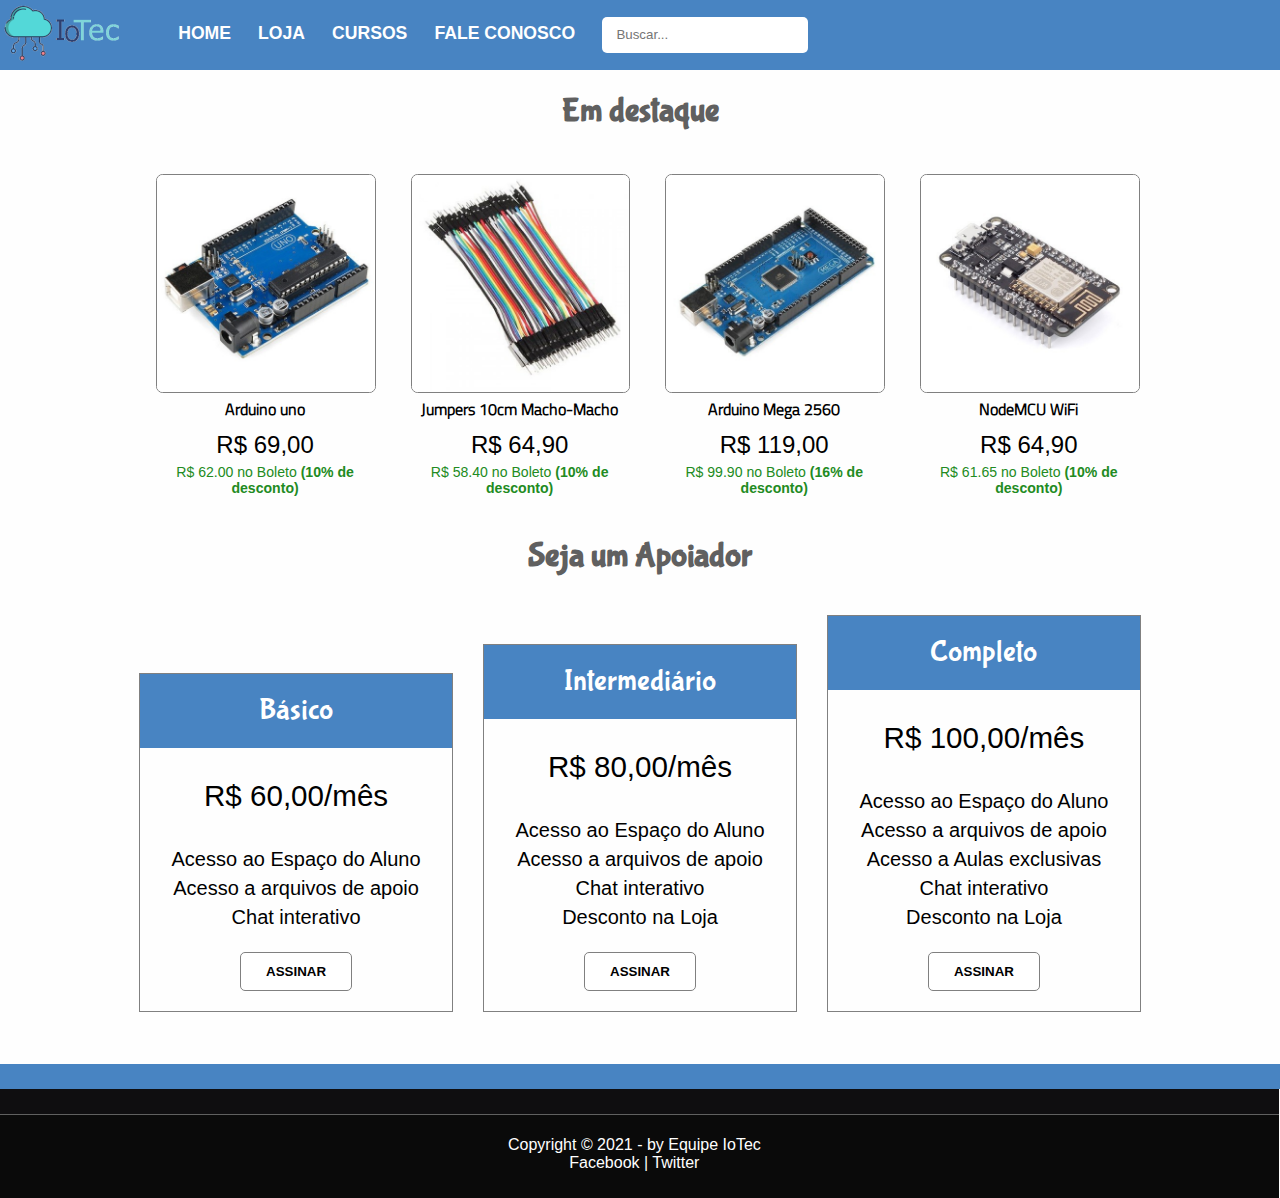
<file: IoTec/index.html>
<!DOCTYPE html>
<html lang="pt-br">
<head>
	<meta charset="utf-8">
	<meta content="width=device-width, initial-scale=1"/>
	<link rel="stylesheet" href="css/estilo.css"/>
	<link rel="stylesheet" href="css/produtos-planos.css"/>

	<title>IoTec - Home</title>

	<link rel="sortcut icon" href="img/logo.png" type="image/x-icon"/>

	<script type="text/javascript" src="https://ajax.googleapis.com/ajax/libs/jquery/1.11.1/jquery.min.js"></script>
	<script src="javascript/funcao.js"></script>
</head>
<body>
	<div id="interface">
		<header>
			
			<a href="index.html"><img id="img-sup" src="img/logo-completo-topo.png"></a>
			
			<nav class="menu">
					<ul class="active">
						<li id="img"></li>
						<li class="item-menu"><a href="index.html">Home</a></li>
						<li class="item-menu"><a href="loja.html">Loja</a></li>
						<li class="item-menu"><a href="aulas.html">Cursos</a></li>
						<li class="item-menu"><a href="fale-conosco.html">Fale conosco</a></li>
						<li id="busca">
						<div id="campo-busca">
							<input type="search" id="txtBusca" list="historico" placeholder="Buscar..."/>
						</div></li>
					</ul>
					<a class="icon-menu" href="#">&#9776;</a>
				</div>
			</nav>
		</header>
		<section id="corpo">
			<h2 class="titulo">Em destaque</h2>
				<article id="produtos">
					<section class="produto">
						<img class="img-produto" src="img/arduino_uno.jpg">
						<h3>Arduino uno</h3>
						<h4>R$ 69,00</h4>
						<h5>R$ 62.00 no Boleto <strong>(10% de desconto)</strong></h5>
					</section>
					<section class="produto">
						<img class="img-produto" src="img/jumpers-plug.jpg">
						<h3>Jumpers 10cm Macho-Macho</h3>
						<h4>R$ 64,90</h4>
						<h5>R$ 58.40 no Boleto <strong>(10% de desconto)</strong></h5>
					</section>
					<section class="produto">
						<img class="img-produto" src="img/arduino_mega.jpg">
						<h3>Arduino Mega 2560</h3>
						<h4>R$ 119,00</h4>
						<h5>R$ 99.90 no Boleto <strong>(16% de desconto)</strong></h5>
					</section>
					<section class="produto">
						<img class="img-produto" src="img/node_mcu.jpg">
						<h3>NodeMCU WiFi</h3>
						<h4>R$ 64,90</h4>
						<h5>R$ 61.65 no Boleto <strong>(10% de desconto)</strong></h5>
					</section>
				</article>				

			<h2 class="titulo">Seja um Apoiador</h2>
			<div class="container">
					<article id="planos">
						<section class="plano">
							<h2>Básico</h2>
							<div class="valor">R$ 60,00/mês</div>
							<ul class="detalhes">
								<li>Acesso ao Espaço do Aluno</li>
								<li>Acesso a arquivos de apoio</li>
								<li>Chat interativo</li>
							</ul>
							<footer>
								<button><a href="pagamento.html">Assinar</a></button>
							</footer>
						</section>
						<section class="plano">
							<h2>Intermediário</h2>
							<div class="valor">R$ 80,00/mês</div>
							<ul class="detalhes">
								<li>Acesso ao Espaço do Aluno</li>
								<li>Acesso a arquivos de apoio</li>
								<li>Chat interativo</li>
								<li>Desconto na Loja</li>
							</ul>
							<footer>
								<button><a href="pagamento.html">Assinar</a></button>
							</footer>
						</section>
						<section class="plano">
							<h2>Completo</h2>
							<div class="valor">R$ 100,00/mês</div>
							<ul class="detalhes">
								<li>Acesso ao Espaço do Aluno</li>
								<li>Acesso a arquivos de apoio</li>
								<li>Acesso a Aulas exclusivas</li>
								<li>Chat interativo</li>
								<li>Desconto na Loja</li>
							</ul>
							<footer>
								<button><a href="pagamento.html">Assinar</a></button>
							</footer>
						</section>
					</article>	
			</div>
		</section>
		<footer id="rodape">
			<div id="rodape-inicio"></div>
			<div id="rodape-meio">				
			</div>
			<div id="rodape-final">
				<p>Copyright &copy; 2021 - by Equipe IoTec <br>
				<a href="https://www.facebook.com/facebook" target="_blank">Facebook</a> | 
				<a href="https://twitter.com/twitter" target="_blank">Twitter</a></p>
			</div>
		</footer>
	</div>
</body>
</html>
</file>
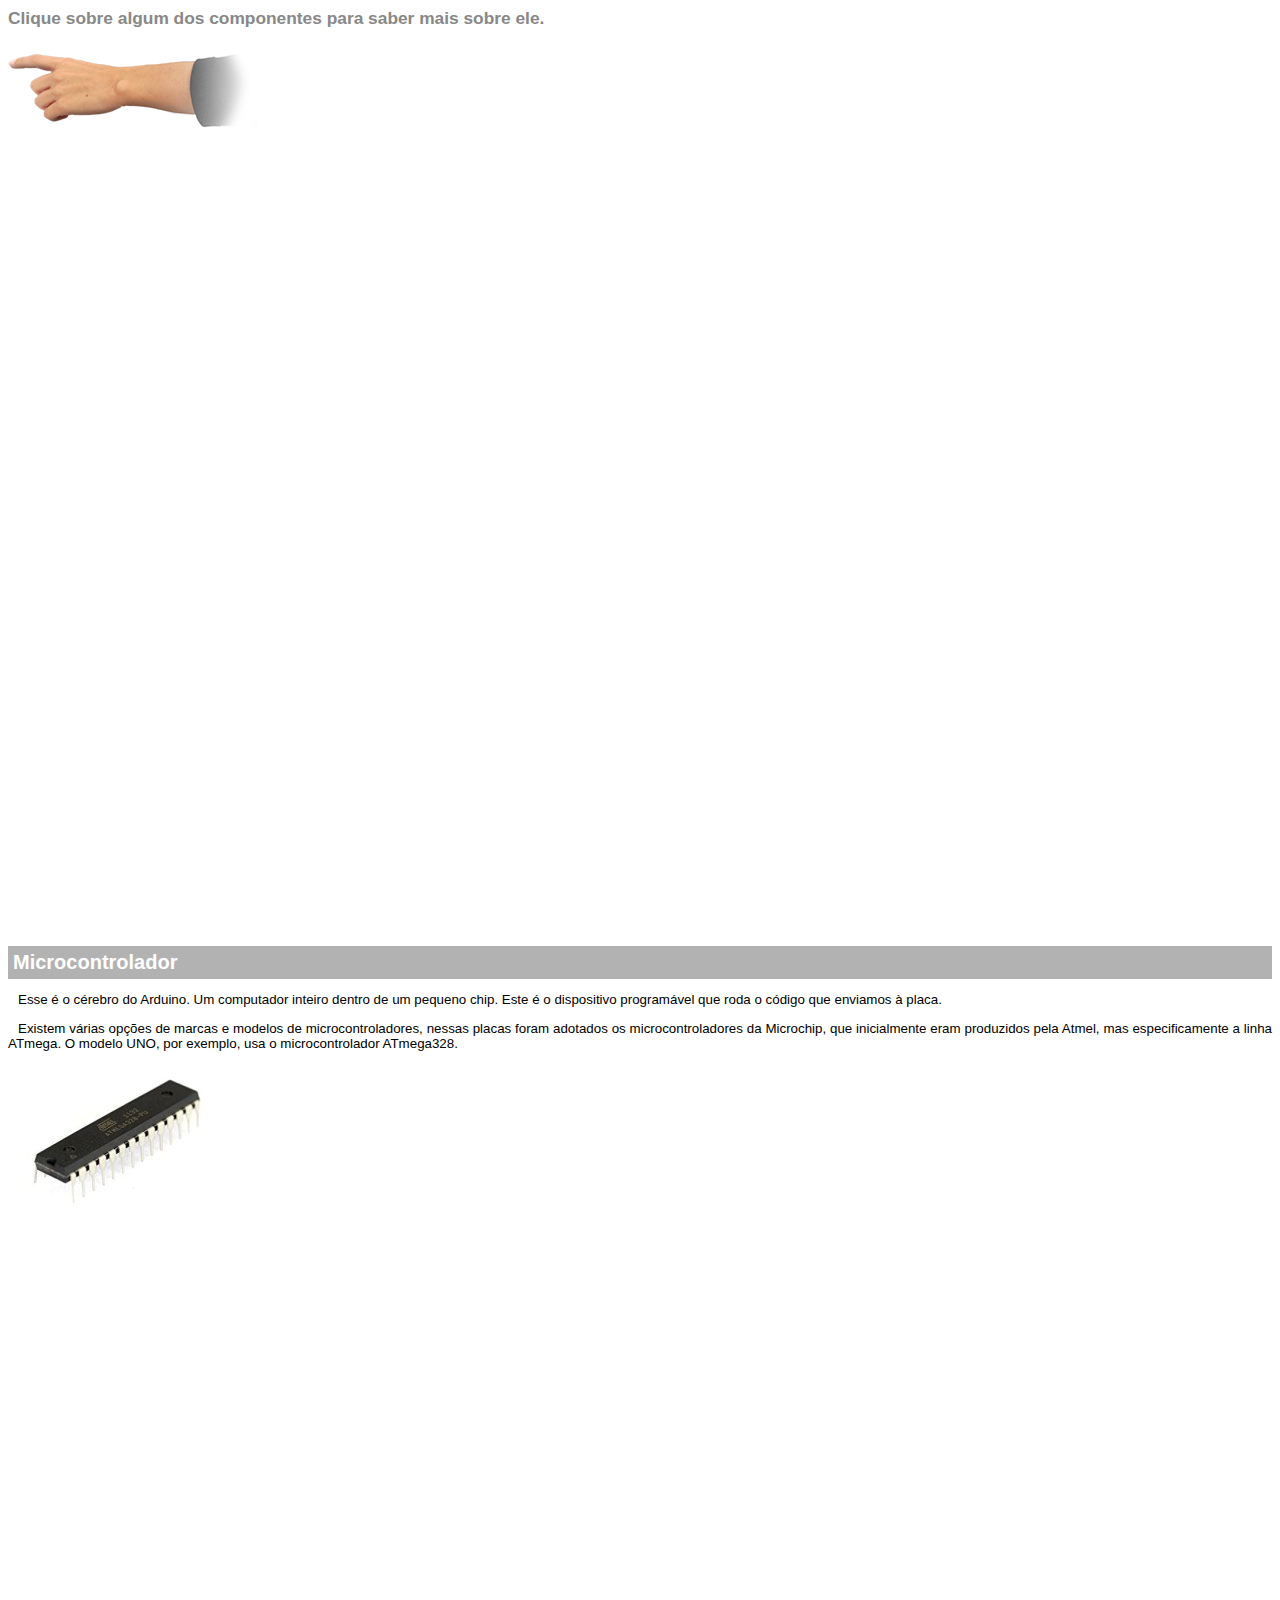
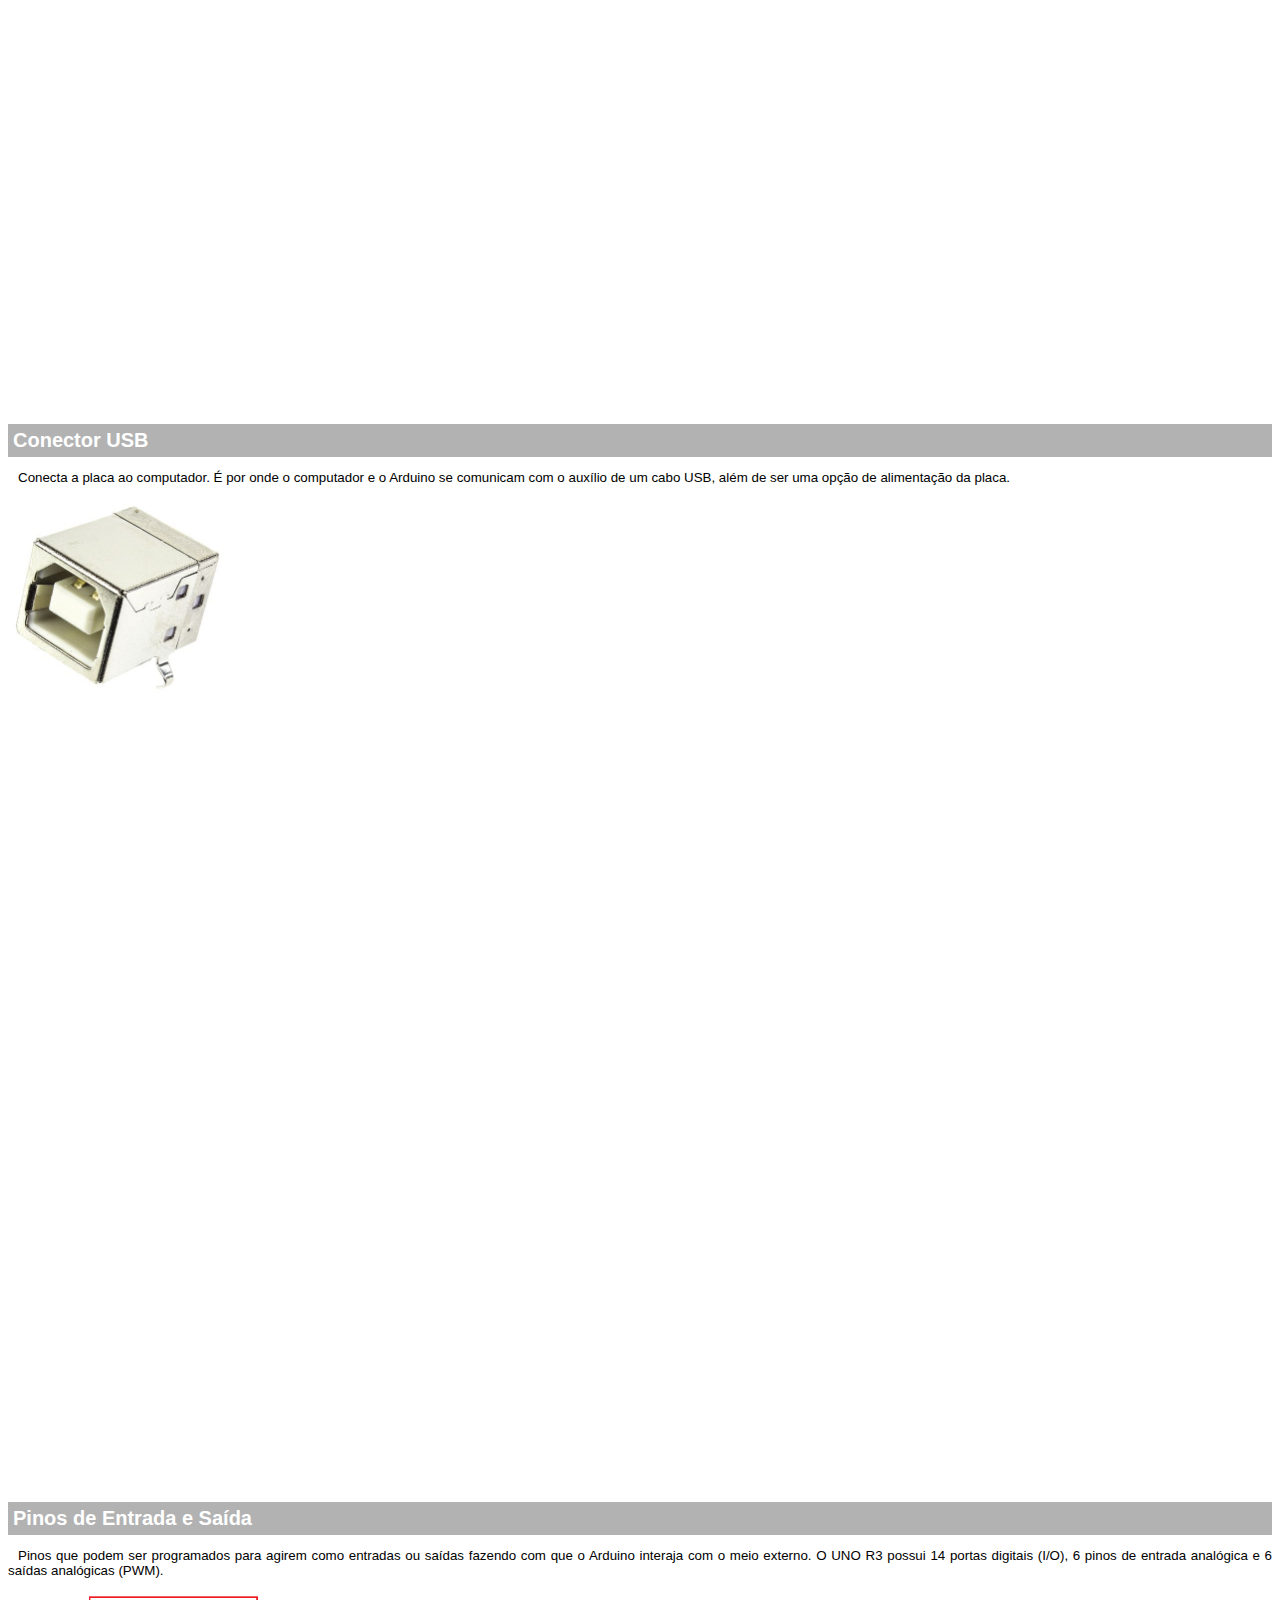
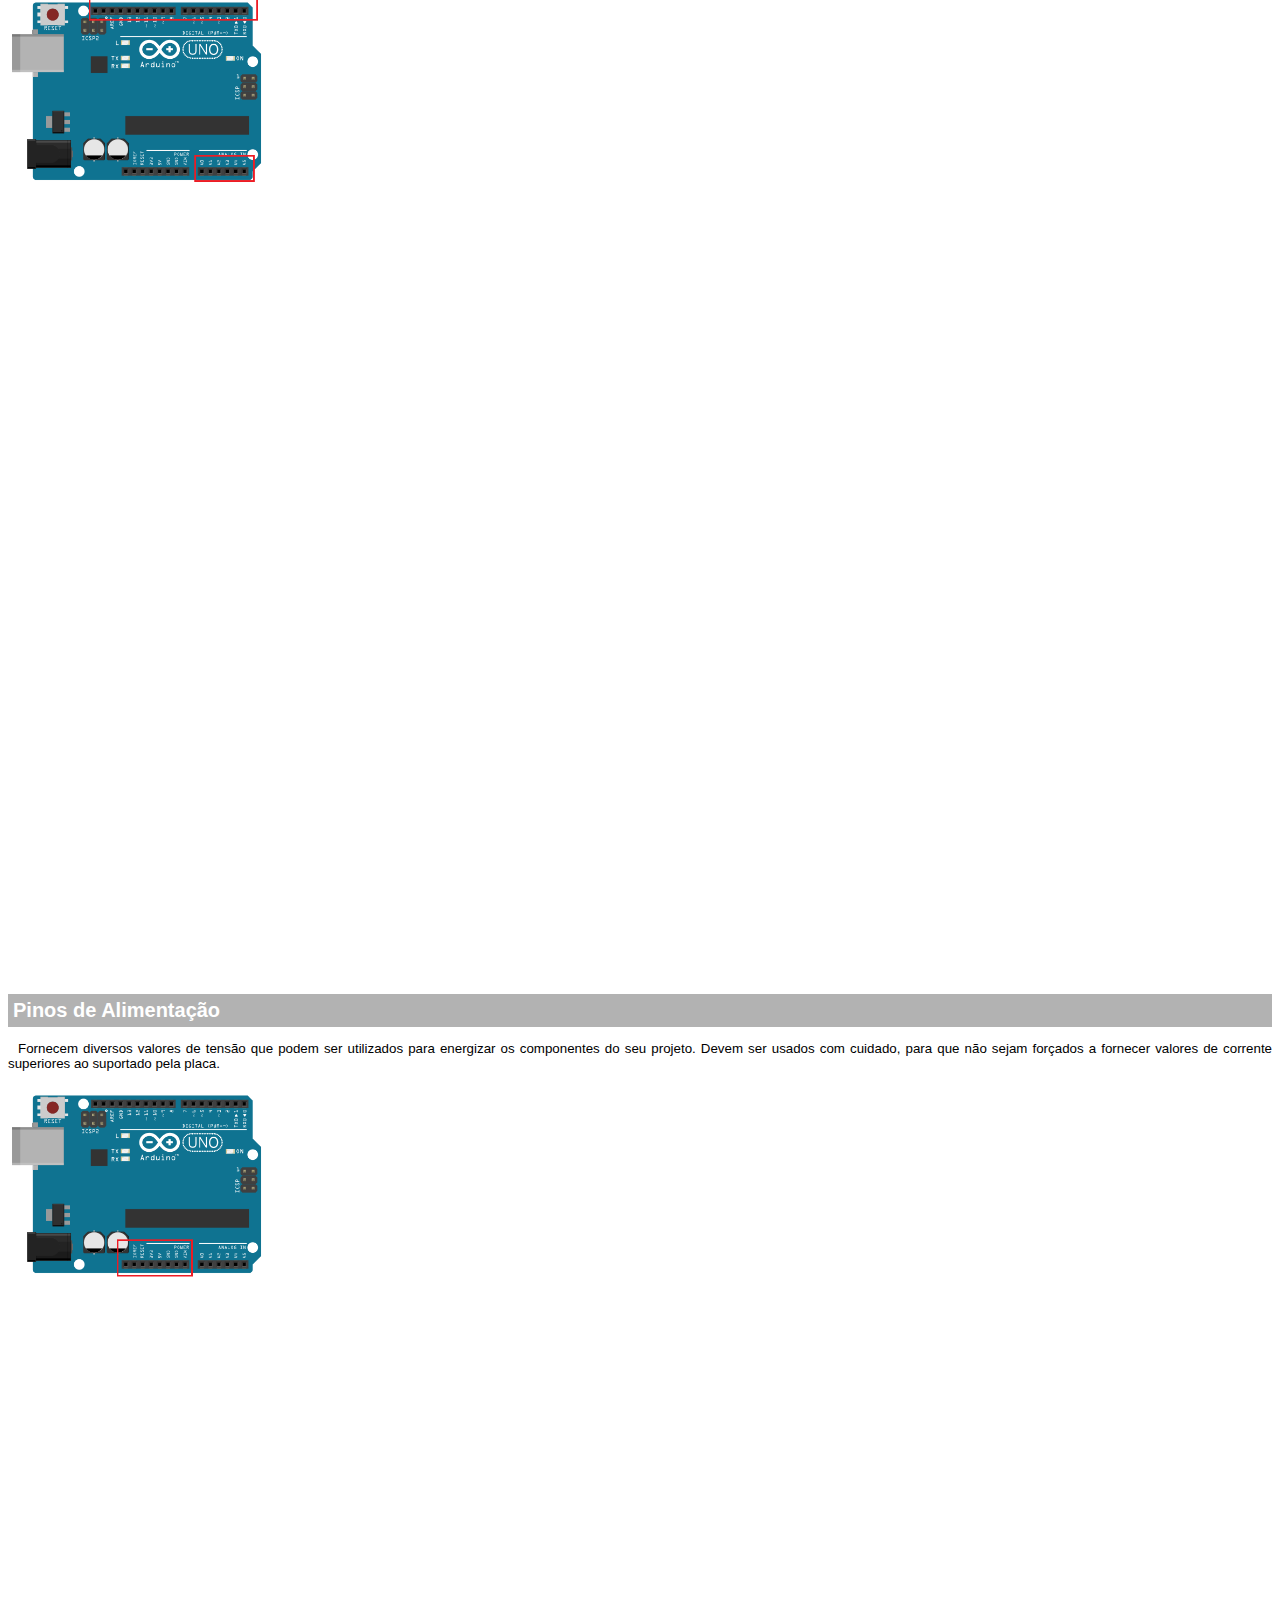
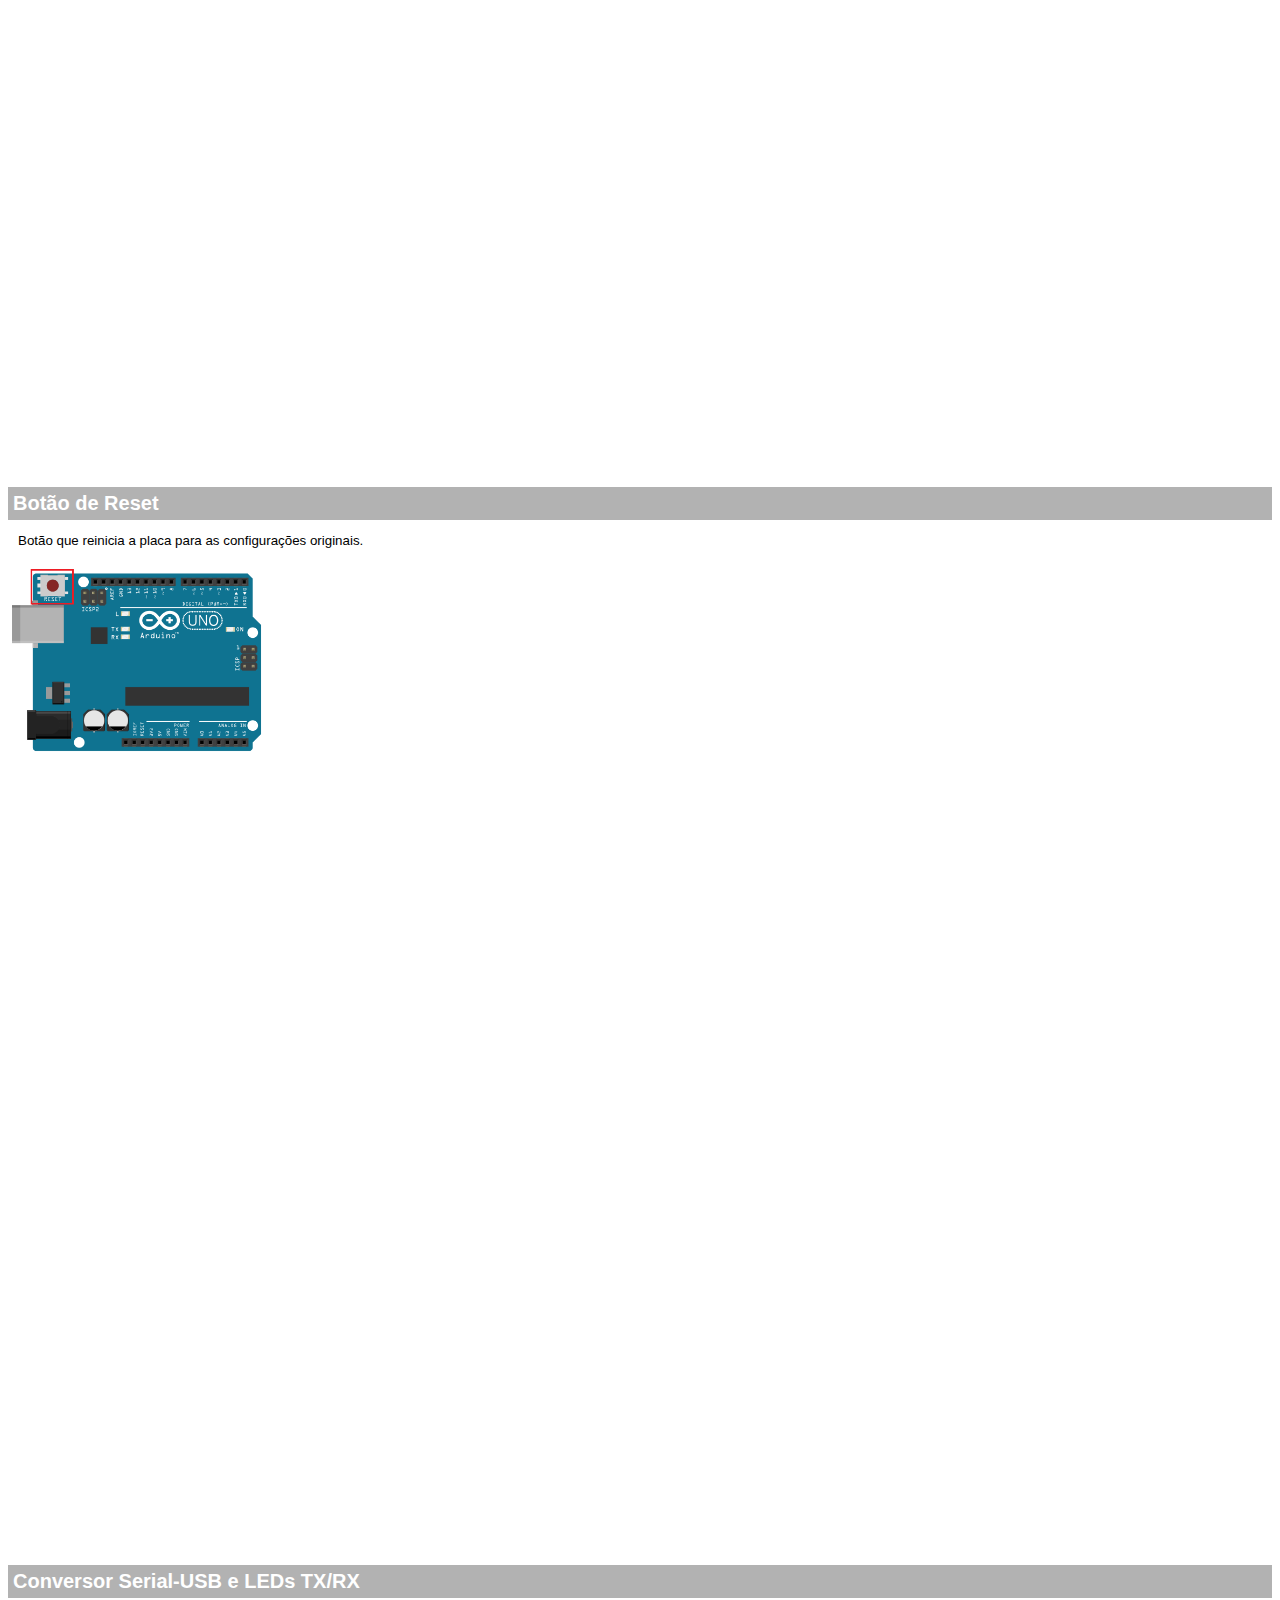
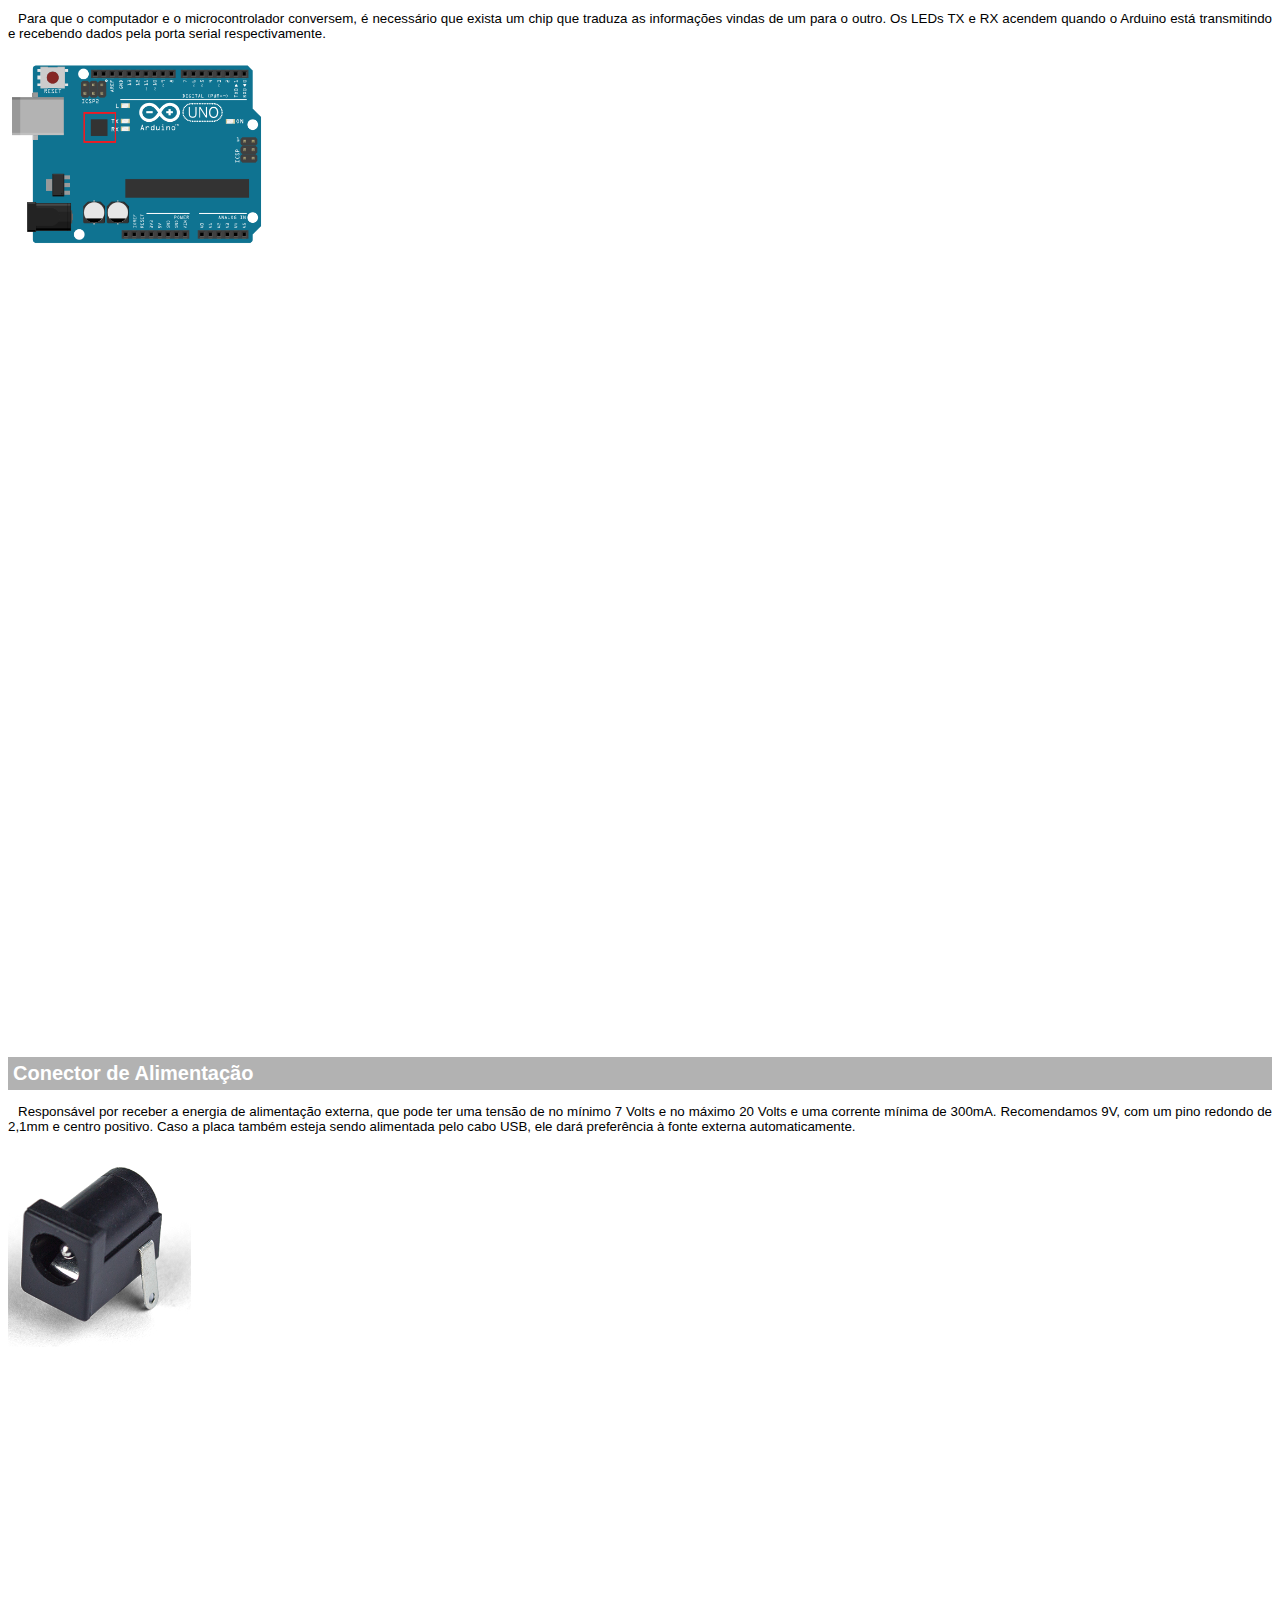
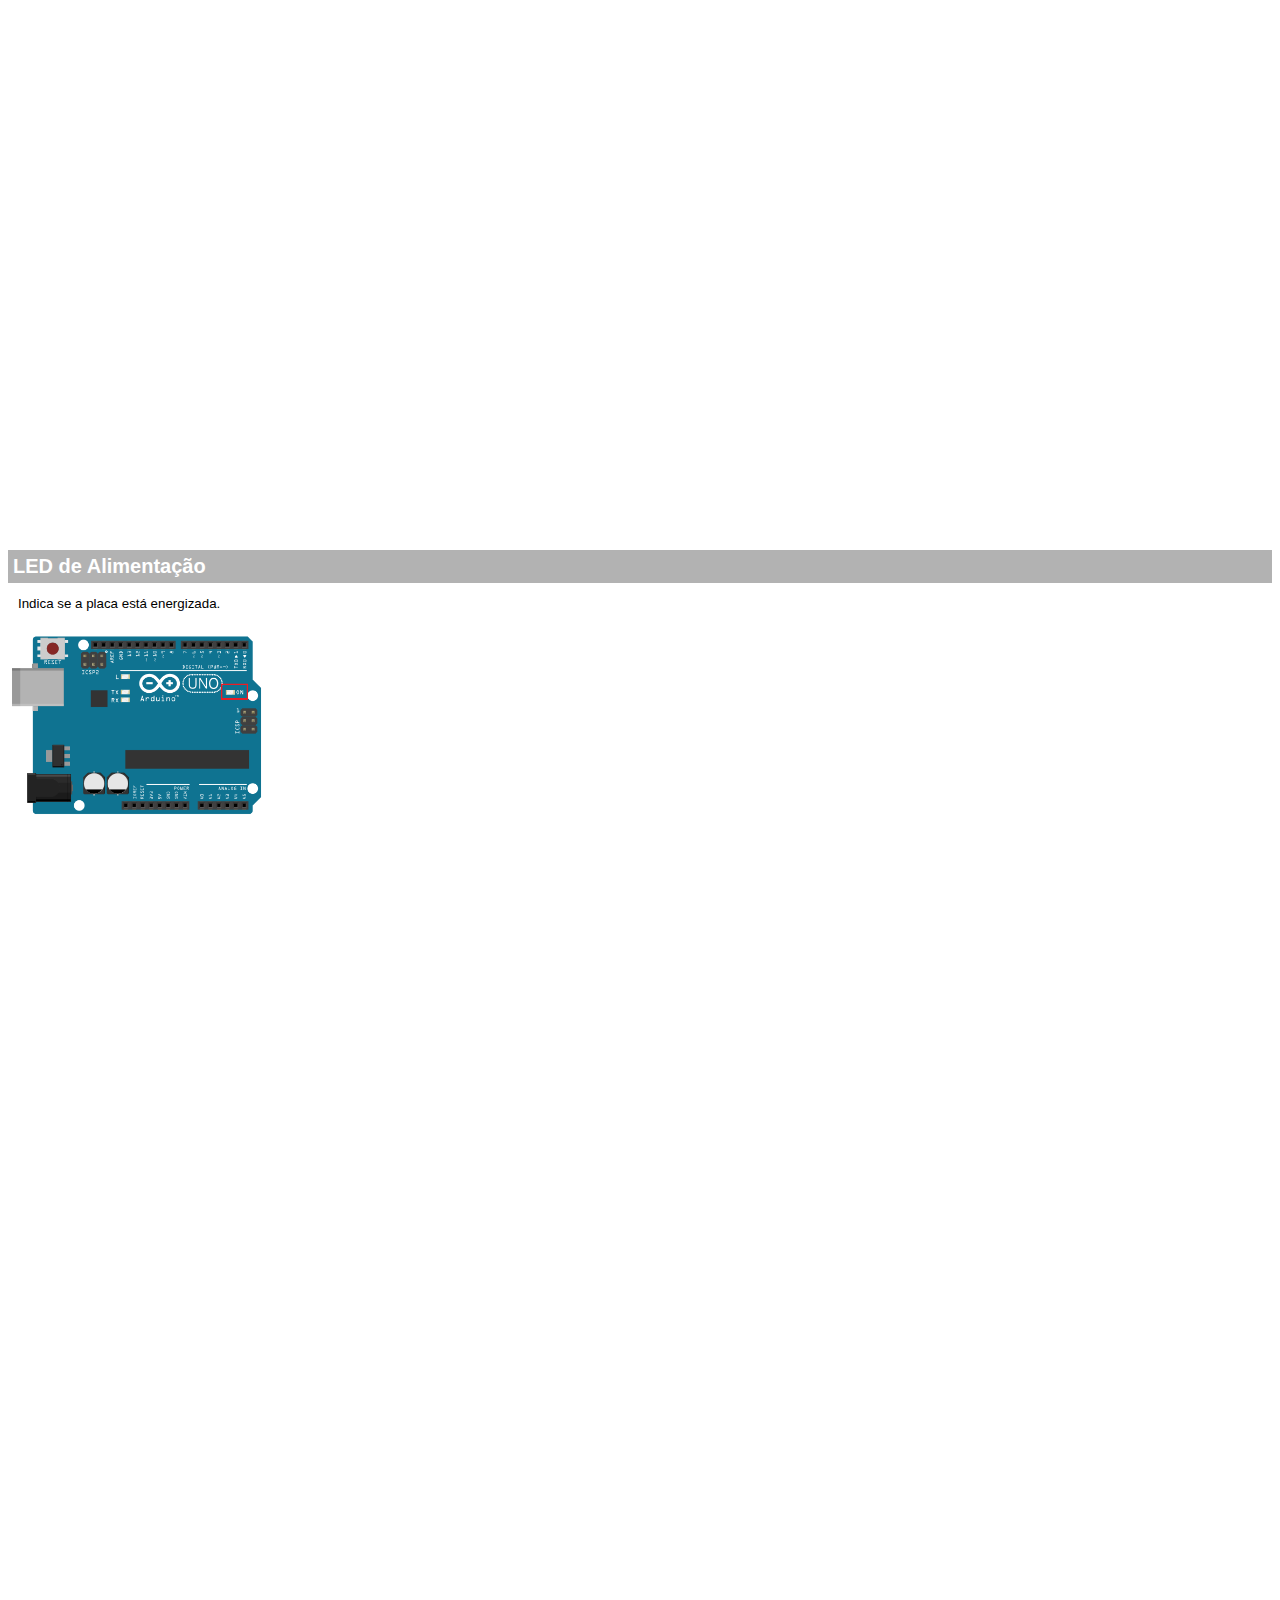
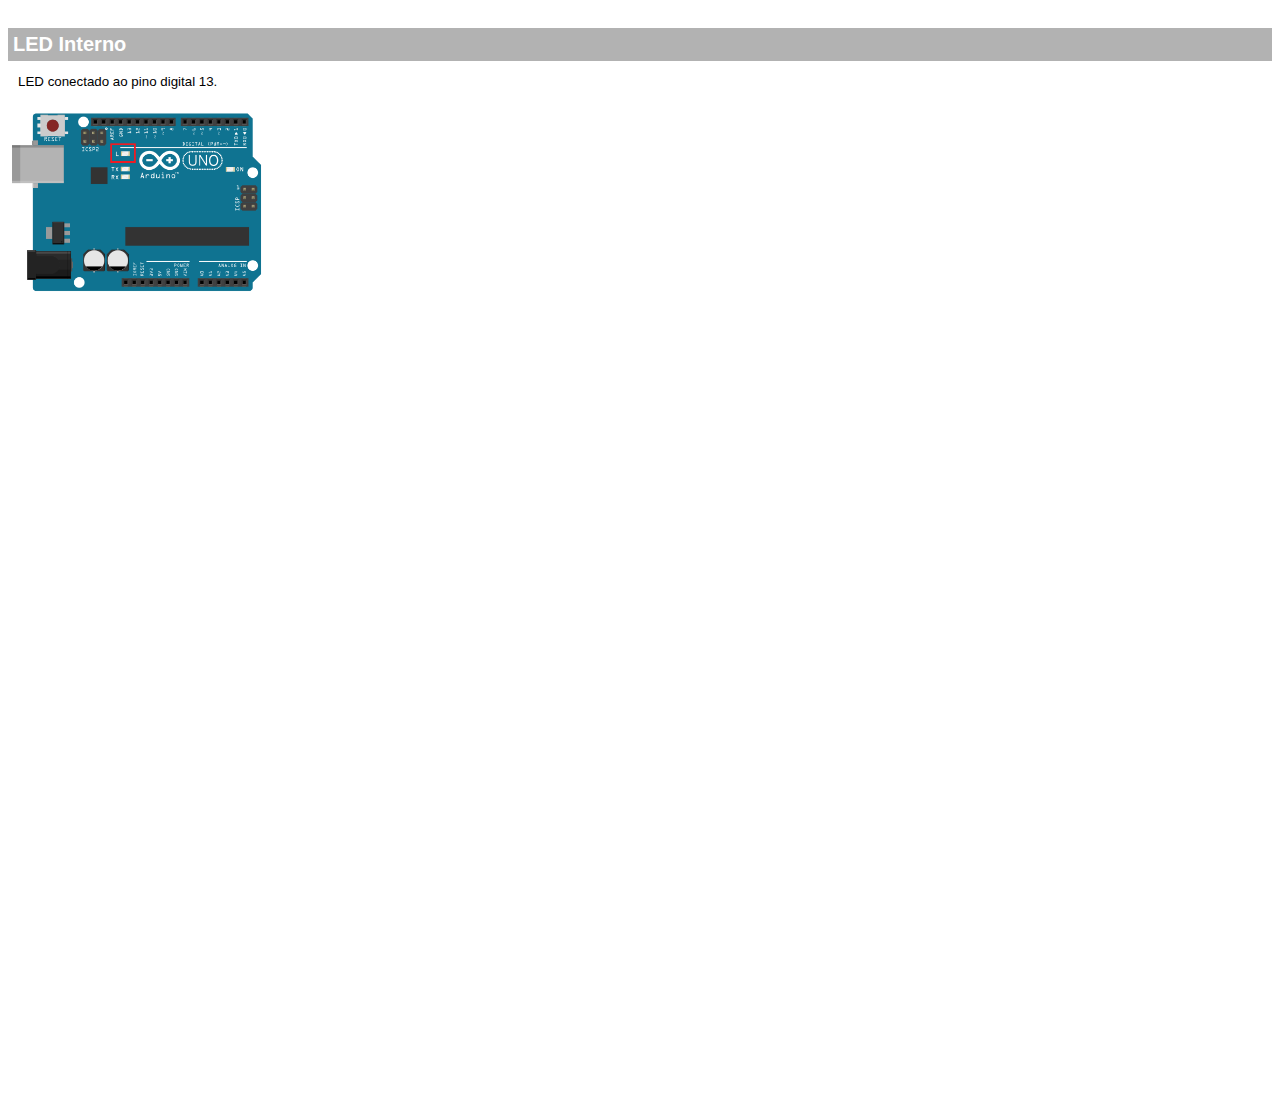
<file: IoTec/arduino-spec.html>
<!DOCTYPE html>
<html lang="pt-br">
<head>
	<meta charset="utf-8"/>
	<title>Informações Google Glass</title>

	<style>
		body {
			font-family: Arial;
			font-size: 10pt;
		}
		p {
			text-align: justify;
			text-indent: 10px;
		}
		article h1{
			font-size: 15pt;
			color: #ffffff;
			background-color: rgba(0,0,0,.3);
			padding: 5px;
			margin: 0px;
		}
		article h2{
			font-size: 13pt;
			color: #888888;
			margin: 0px;
		}
		article {
			margin-bottom: 800px;
		}
		img.img-direita {
			display: block;
			float: right;
			margin-left: 5px;
		}
	</style>
</head>
<body>

<article id="topo">
	<header>
		<h2>Clique sobre algum dos componentes para saber mais sobre ele.</h2>
	</header>
	<img src="img/img-arduino-spec/mao.png" alt="Mão apontando para a esquerda">
</article>

<article id="microcontrolador">
	</header>
		<h1>Microcontrolador</h1>
	</header>
	<p>Esse é o cérebro do Arduino. Um computador inteiro dentro de um pequeno chip. Este é o dispositivo programável que roda o código que enviamos à placa.</p>

	<p>Existem várias opções de marcas e modelos de microcontroladores, nessas placas foram adotados os microcontroladores da Microchip, que inicialmente eram produzidos pela Atmel,  mas especificamente a linha ATmega. O modelo UNO, por exemplo,  usa o microcontrolador ATmega328.</p>
	<img src="img/img-arduino-spec/microcontrolador.jpg" alt="Microcontrolador do Arduino UNO">
</article>

<article id="conector-usb">
	</header>
		<h1>Conector USB</h1>
	</header>
	<p>Conecta a placa ao computador. É por onde o computador e o Arduino se comunicam com o auxílio de um cabo USB, além de ser uma opção de alimentação da placa.</p>
	<img src="img/img-arduino-spec/conector-usb.jpg" style="height: 200px;" alt="Conector USB do Arduino UNO">
</article>

<article id="pinos-entrada-saida">
	</header>
		<h1>Pinos de Entrada e Saída</h1>
	</header>
	<p>Pinos que podem ser programados para agirem como entradas ou saídas fazendo com que o Arduino interaja com o meio externo. O UNO R3 possui 14 portas digitais (I/O), 6 pinos de entrada analógica e 6 saídas analógicas (PWM).</p>
	<img src="img/img-arduino-spec/pinos-entra-saida.png" style="height: 200px;" alt="Pinos de Entrada e Saída superior do Arduino UNO">
</article>

<article id="pinos-alimentacao">
	</header>
		<h1>Pinos de Alimentação</h1>
	</header>
	<p>Fornecem diversos valores de tensão que podem ser utilizados para energizar os componentes do seu projeto. Devem ser usados com cuidado, para que não sejam forçados a fornecer valores de corrente superiores ao suportado pela placa.</p>
	<img src="img/img-arduino-spec/pinos-alimentacao.png" style="height: 200px;" alt="Pinos de Alimentação do Arduino UNO">
</article>

<article id="reset">
	</header>
		<h1>Botão de Reset</h1>
	</header>
	<p>Botão que reinicia a placa para as configurações originais.</p>
	<img src="img/img-arduino-spec/botao-reset.png" style="height: 200px;" alt="Botão de Reset do Arduino UNO">
</article>

<article id="conversor">
	</header>
		<h1>Conversor Serial-USB e LEDs TX/RX</h1>
	</header>
	<p>Para que o computador e o microcontrolador conversem, é necessário que exista um chip que traduza as informações vindas de um para o outro. Os LEDs TX e RX acendem quando o Arduino está transmitindo e recebendo dados pela porta serial respectivamente.</p>
	<img src="img/img-arduino-spec/conversor.png" style="height: 200px;" alt="Conversor Serial-USB e LEDs TX/RX do Arduino UNO">
</article>

<article id="alimentacao">
	</header>
		<h1>Conector de Alimentação</h1>
	</header>
	<p>Responsável por receber a energia de alimentação externa, que pode ter uma tensão de no mínimo 7 Volts e no máximo 20 Volts e uma corrente mínima de 300mA. Recomendamos 9V, com um pino redondo de 2,1mm e centro positivo. Caso a placa também esteja sendo alimentada pelo cabo USB, ele dará preferência à fonte externa automaticamente.</p>
	<img src="img/img-arduino-spec/alimentacao.png" style="height: 200px;" alt="Conector de Alimentação do Arduino UNO">
</article>

<article id="led-alimentacao">
	</header>
		<h1>LED de Alimentação</h1>
	</header>
	<p>Indica se a placa está energizada.</p>
	<img src="img/img-arduino-spec/led-alimentacao.png" style="height: 200px;" alt="LED de Alimentação do Arduino UNO">
</article>

<article id="led-interno">
	</header>
		<h1>LED Interno</h1>
	</header>
	<p>LED conectado ao pino digital 13.</p>
	<img src="img/img-arduino-spec/led-interno.png" style="height: 200px;" alt="LED Interno do Arduino UNO">
</article>



</body>
</html>
</file>
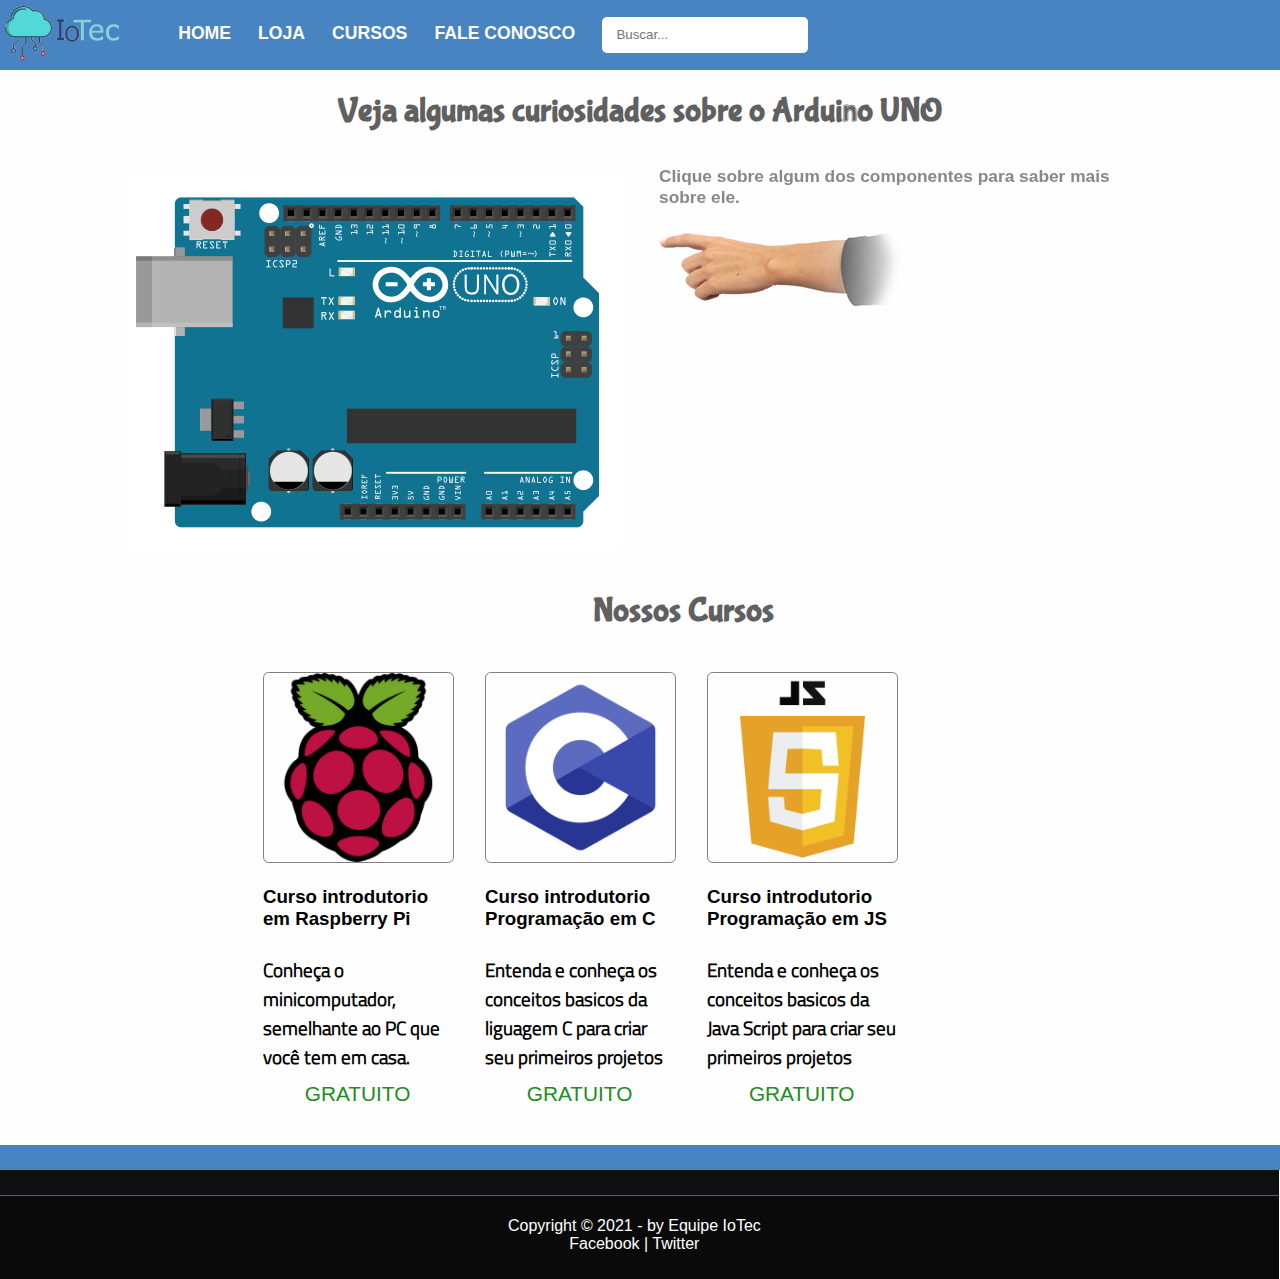
<file: IoTec/aulas.html>
<!DOCTYPE html>
<html lang="pt-br">
<head>
	<meta charset="utf-8">
	<link rel="stylesheet" href="css/estilo.css">
	<link rel="stylesheet" href="css/cursos.css">
	<title>IoTec - Cursos</title>

	<link rel="sortcut icon" href="img/logo.png" type="image/x-icon" />

	<script type="text/javascript" src="https://ajax.googleapis.com/ajax/libs/jquery/1.11.1/jquery.min.js"></script>
	<script src="javascript/funcao.js"></script>
</head>
<body>
	<div id="interface">
		<header>
			<div>
				<a href="index.html"><img id="img-sup" src="img/logo-completo-topo.png"></a>
			</div>
			<nav class="menu">
					<ul class="active">
						<li id="img"></li>
						<li class="item-menu"><a href="index.html">Home</a></li>
						<li class="item-menu"><a href="loja.html">Loja</a></li>
						<li class="item-menu"><a href="aulas.html">Cursos</a></li>
						<li class="item-menu"><a href="fale-conosco.html">Fale conosco</a></li>
						<li id="busca">
						<div id="campo-busca">
							<input type="search" id="txtBusca" list="historico" placeholder="Buscar..."/>
						</div></li>
					</ul>
					<a class="icon-menu" href="#">&#9776;</a>
				</div>
			</nav>
		</header>

		<section id="curiosidades">
			<h2 class="titulo">Veja algumas curiosidades sobre o Arduino UNO</h2>
			<img id="spec-arduino" src="img/img-arduino-spec/arduino.png" usemap="#mapa">
			<map name="mapa">
				<area shape="rect" coords="218,232,447,268" href="arduino-spec.html#microcontrolador" target="janela">
				<area shape="rect" coords="7,79,104,151" href="arduino-spec.html#conector-usb" target="janela">
				<area shape="rect" coords="155,28,446,45" href="arduino-spec.html#pinos-entrada-saida" target="janela">
				<area shape="rect" coords="350,327,447,342" href="arduino-spec.html#pinos-entrada-saida" target="janela">
				<area shape="rect" coords="211,327,339,344" href="arduino-spec.html#pinos-alimentacao" target="janela">
				<area shape="rect" coords="59,24,107,64" href="arduino-spec.html#reset" target="janela">
				<area shape="rect" coords="155,121,187,153" href="arduino-spec.html#conversor" target="janela">
				<area shape="rect" coords="34,274,117,330" href="arduino-spec.html#alimentacao" target="janela">
				<area shape="rect" coords="402,119,423,132" href="arduino-spec.html#led-alimentacao" target="janela">
				<area shape="rect" coords="207,91,227,100" href="arduino-spec.html#led-interno" target="janela">
			</map>
			<iframe src="arduino-spec.html" name="janela" id="arduino-spec" scrolling="no"></iframe>
		</section>
		<section id="cursos">
			<h2 class="titulo">Nossos Cursos</h2>

			<article id="cursos">
					<section class="curso">
						<img class="img-curso" src="img/img-cursos/raspberry-pi.png">
						<h3>Curso introdutorio em Raspberry Pi</h3>
						<h4 class="descricao-curso">Conheça o minicomputador, semelhante ao PC que você tem em casa.</h4>
						<h5>GRATUITO</h5>
					</section>
					<section class="curso">
						<img class="img-curso" src="img/img-cursos/linguagem-c.png">
						<h3>Curso introdutorio Programação em C</h3>
						<h4 class="descricao-curso">Entenda e conheça os conceitos basicos da liguagem C para criar seu primeiros projetos</h4>
						<h5>GRATUITO</h5>
					</section>
					<section class="curso">
						<img class="img-curso" src="img/img-cursos/linguagem-javascript.png">
						<h3>Curso introdutorio Programação em JS</h3>
						<h4 class="descricao-curso">Entenda e conheça os conceitos basicos da Java Script para criar seu primeiros projetos</h4>
						<h5> GRATUITO</h5>
					</section>
			</article>
		</section>

		<footer id="rodape">
			<div id="rodape-inicio"></div>
			<div id="rodape-meio">				
			</div>
			<div id="rodape-final">
				<p>Copyright &copy; 2021 - by Equipe IoTec <br>
				<a href="https://www.facebook.com/facebook" target="_blank">Facebook</a> | 
				<a href="https://twitter.com/twitter" target="_blank">Twitter</a></p>
			</div>
		</footer>
	</div>
</body>
</html>
</file>
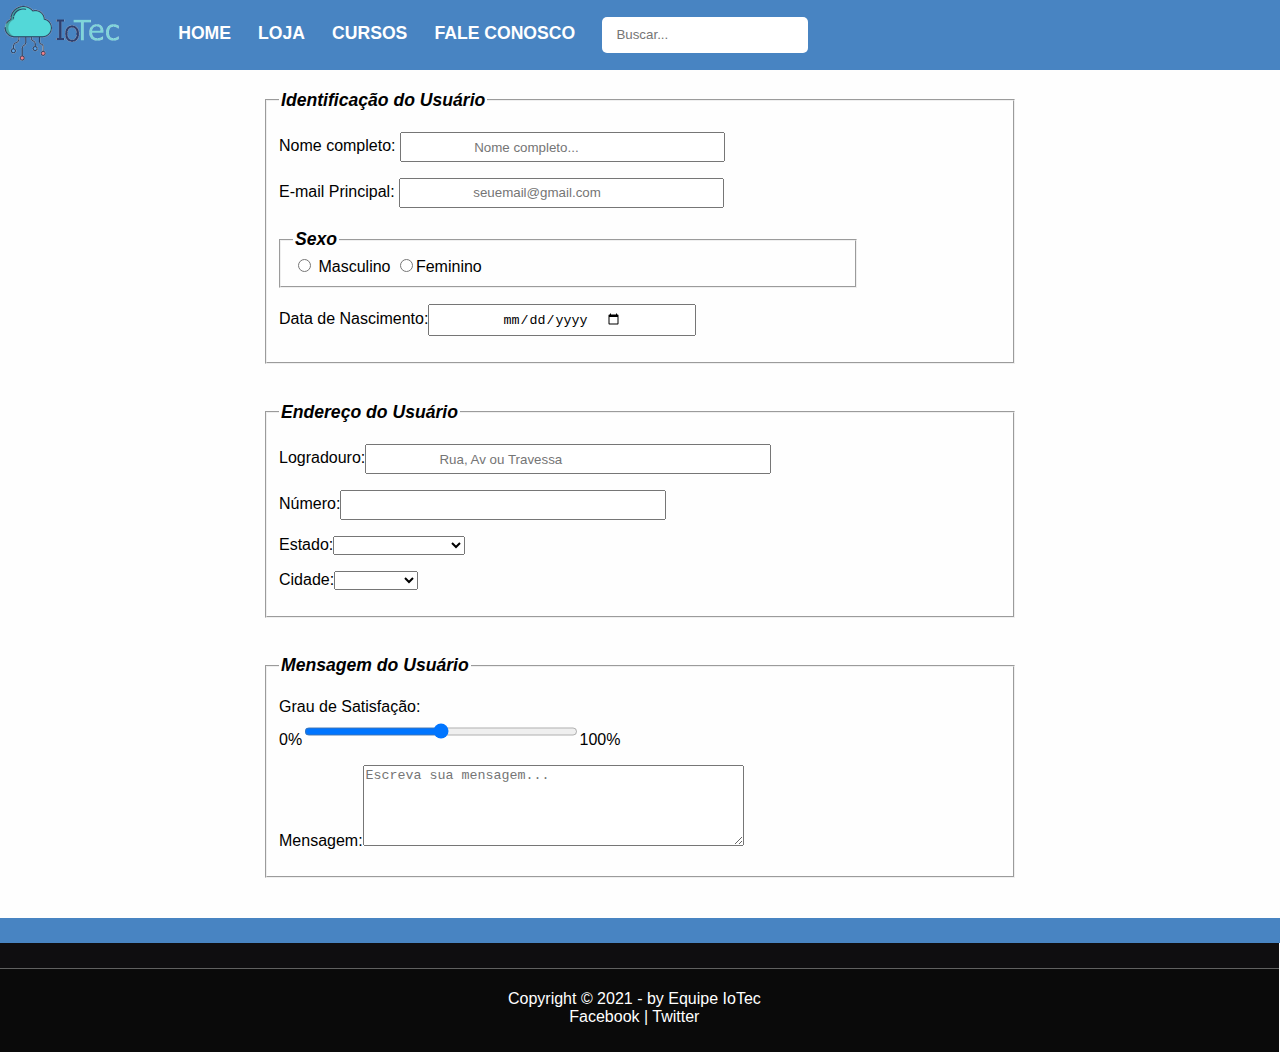
<file: IoTec/fale-conosco.html>
<html lang="pt-br">
<head>
	<meta charset="utf-8">
	<link rel="stylesheet" href="css/estilo.css">
	<link rel="stylesheet" href="css/form.css">
	<title>IoTec - Fale Conosco</title>

	<link rel="sortcut icon" href="img/logo.png" type="image/x-icon" />

	<script type="text/javascript" src="https://ajax.googleapis.com/ajax/libs/jquery/1.11.1/jquery.min.js"></script>
	<script src="javascript/funcao.js"></script>
</head>
<body>
	<div id="interface">
		<header>
			<div>
				<a href="index.html"><img id="img-sup" src="img/logo-completo-topo.png"></a>
			</div>
			<nav class="menu">
					<ul class="active">
						<li id="img"></li>
						<li class="item-menu"><a href="index.html">Home</a></li>
						<li class="item-menu"><a href="loja.html">Loja</a></li>
						<li class="item-menu"><a href="aulas.html">Cursos</a></li>
						<li class="item-menu"><a href="fale-conosco.html">Fale conosco</a></li>
						<li id="busca">
						<div id="campo-busca">
							<input type="search" id="txtBusca" list="historico" placeholder="Buscar..."/>
						</div></li>
					</ul>
					<a class="icon-menu" href="#">&#9776;</a>
				</div>
			</nav>
		</header>
		<fieldset  id="usuario">
        <legend>Identificação do Usuário</legend>
        <p><label for="cNome">Nome completo:</label> <input type="text" name="tNome" id="cNome" size="20" maxlength="50" placeholder="Nome completo..."/> </p>
        <p><label for="cEmail">E-mail Principal:</label> <input type="email" name="tEmail" id="cEmail" size="20" maxlength="50" placeholder="seuemail@gmail.com" /></p>
        <fieldset id="sexo">
            <legend>Sexo</legend>
            <input type="radio" name="tSexo" id="cMasc"/> <label for="cMasc">Masculino</label>
            <input type="radio" name="tSexo" id="cFem"/><label for="cFem">Feminino</label>
        </fieldset>
        <p><label for="cNasc">Data de Nascimento:</label><input type="date" name="tNasc" id="cNasc"></p>
    </fieldset>

    <fieldset id="endereco">
        <legend>Endereço do Usuário</legend>
        <p><label for="cRua">Logradouro:</label><input type="text" name="tRua" id="cRua" size="30" maxlength="100" placeholder="Rua, Av ou Travessa"> </p>
        <p><label for="cNum">Número:<input type="number" name="tNum" id="cNum" size="5" minlength="0" maxlength="99999"> </label></p>
        <p><label for="cEstado">Estado:<select name="tEstado" id="cEstado">
            <option></option>
            <option value="SP">São Paulo</option>
            <option value="RJ">Rio de Janiero</option>
            <option value="MG">Minas Gerais</option>
            <option value="PR">Paraná</option>
            <option value="SC">Santa Cataria</option>
            <option value="RS">Rio Grande do Sul</option>
        </select></label></p>
        <p><label for="cCidade">Cidade:<select name="tCidade" id="cCidade">
            <option></option>
            <option>São Paulo</option>
            <option>Osasco</option>
        </select></label></p>
    </fieldset>

    <fieldset id="mensagem">
        <legend>Mensagem do Usuário</legend>
        <p><label for="cUrg">Grau de Satisfação:<br></label>0%<input type="range" name="tUrg" id="cUrg" minlength="0" maxlength="10" step="2"/>100%</p>
        <p><label for="cMsg">Mensagem:</label><textarea name="tMsg" id="cMsg" cols="45" rows="5" placeholder="Escreva sua mensagem..."></textarea></p>
    </fieldset>

		<footer id="rodape">
			<div id="rodape-inicio"></div>
			<div id="rodape-meio">				
			</div>
			<div id="rodape-final">
				<p>Copyright &copy; 2021 - by Equipe IoTec <br>
				<a href="https://www.facebook.com/facebook" target="_blank">Facebook</a> | 
				<a href="https://twitter.com/twitter" target="_blank">Twitter</a></p>
			</div>
		</footer>
	</div>
</body>
</html>
</file>
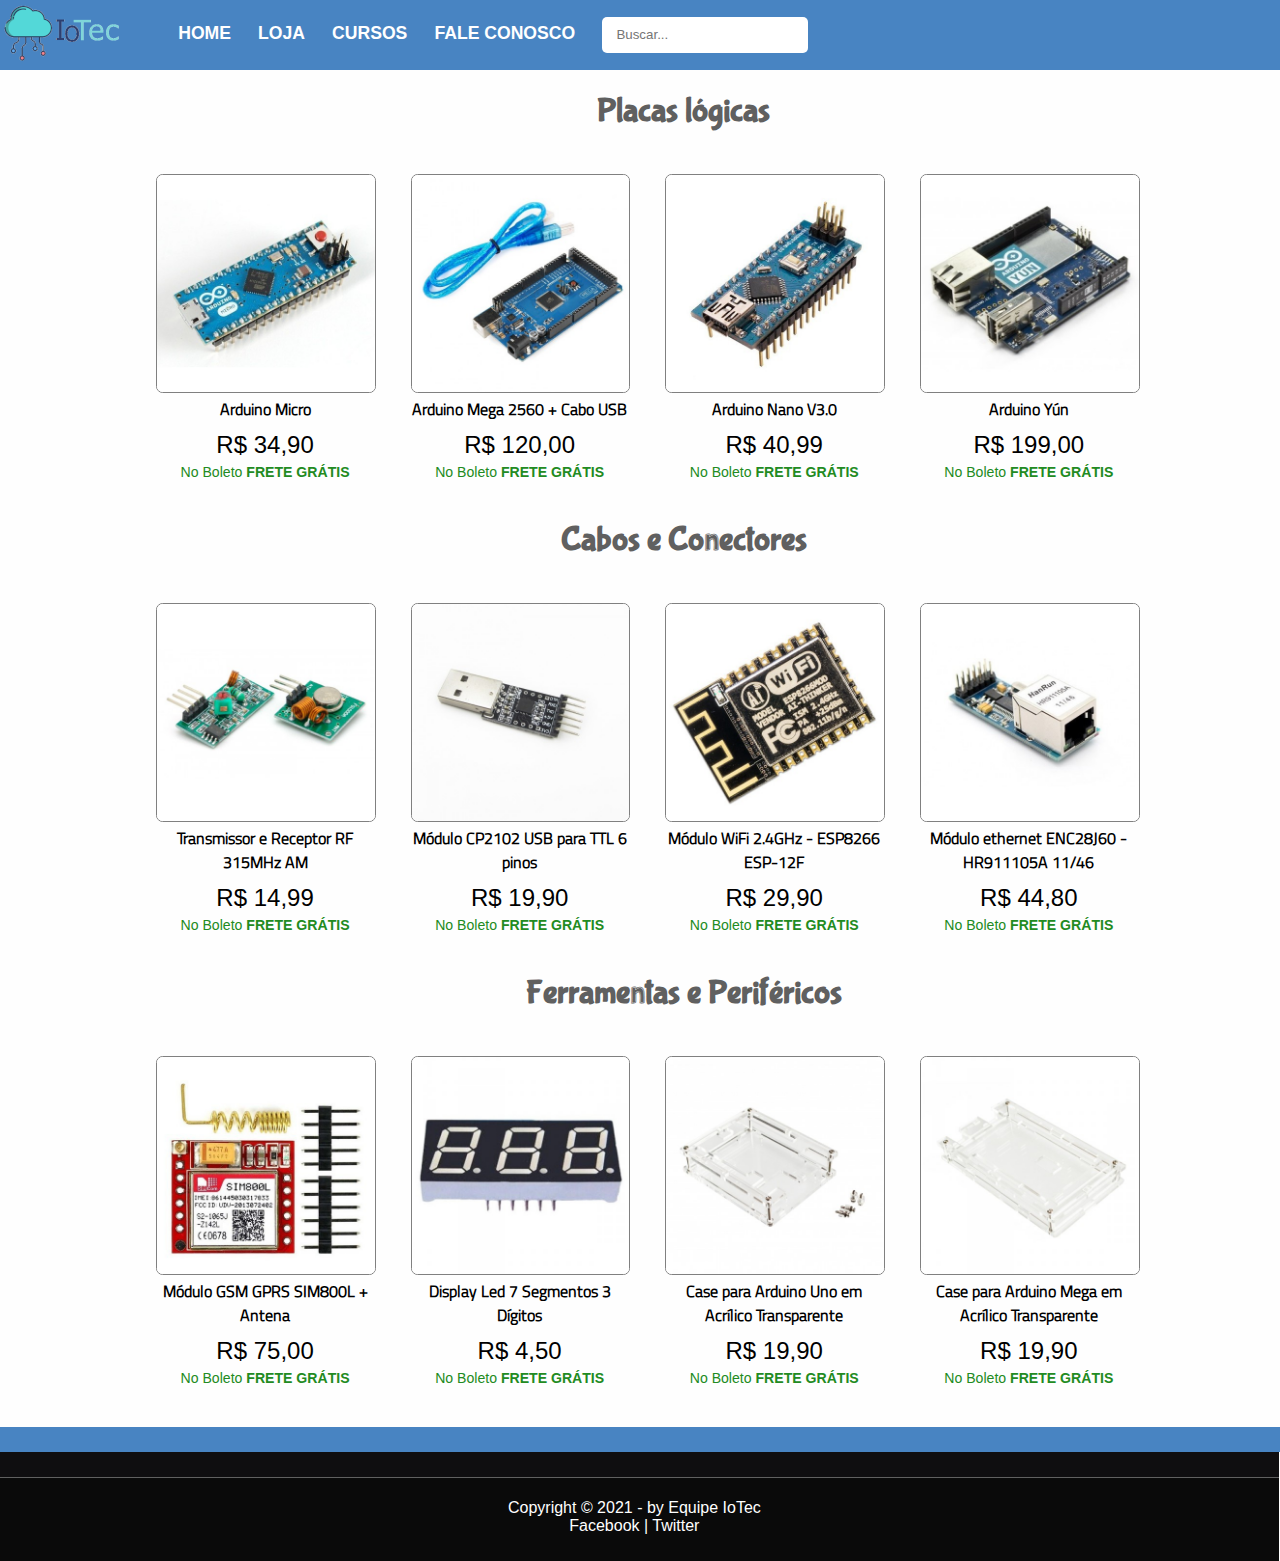
<file: IoTec/loja.html>
<!DOCTYPE html>
<html lang="pt-br">
<head>
	<meta charset="utf-8">
	<link rel="stylesheet" href="css/estilo.css">
	<link rel="stylesheet" href="css/produtos-planos.css">
	<title>IoTec - Loja</title>

	<link rel="sortcut icon" href="img/logo.png" type="image/x-icon"/>

	<script type="text/javascript" src="https://ajax.googleapis.com/ajax/libs/jquery/1.11.1/jquery.min.js"></script>
	<script src="javascript/funcao.js"></script>
</head>
<body>
	<header>
			
			<a href="index.html"><img id="img-sup" src="img/logo-completo-topo.png"></a>
			
			<nav class="menu">
					<ul class="active">
						<li id="img"></li>
						<li class="item-menu"><a href="index.html">Home</a></li>
						<li class="item-menu"><a href="loja.html">Loja</a></li>
						<li class="item-menu"><a href="aulas.html">Cursos</a></li>
						<li class="item-menu"><a href="fale-conosco.html">Fale conosco</a></li>
						<li id="busca">
						<div id="campo-busca">
							<input type="search" id="txtBusca" list="historico" placeholder="Buscar..."/>
						</div></li>
					</ul>
					<a class="icon-menu" href="#">&#9776;</a>
				</div>
			</nav>
		</header>
		<section id="corpo">
			
			<article id="produtos">
				<h2 class="titulo">Placas lógicas</h2>
					<section class="produto">
						<img class="img-produto" src="img/img-loja/arduino_micro.jpg">
						<h3>Arduino Micro</h3>
						<h4>R$ 34,90</h4>
						<h5>No Boleto <strong>FRETE GRÁTIS</strong></h5>
					</section>

					<section class="produto">
						<img class="img-produto" src="img/img-loja/arduino_mega_cabo_usb.jpg">
						<h3>Arduino Mega 2560 + Cabo USB</h3>
						<h4>R$ 120,00</h4>
						<h5>No Boleto <strong>FRETE GRÁTIS</strong></h5>
					</section>

					<section class="produto">
						<img class="img-produto" src="img/img-loja/arduino_nano.jpg">
						<h3>Arduino Nano V3.0</h3>
						<h4>R$ 40,99</h4>
						<h5>No Boleto <strong>FRETE GRÁTIS</strong></h5>
					</section>

					<section class="produto">
						<img class="img-produto" src="img/img-loja/arduino_yun.jpg">
						<h3>Arduino Yún</h3>
						<h4>R$ 199,00</h4>
						<h5>No Boleto <strong>FRETE GRÁTIS</strong></h5>
					</section>

					<h2 class="titulo">Cabos e Conectores</h2>

					<section class="produto">
						<img class="img-produto" src="img/img-loja/transmissor_receptor.jpg">
						<h3>Transmissor e Receptor RF 315MHz AM</h3>
						<h4>R$ 14,99</h4>
						<h5>No Boleto <strong>FRETE GRÁTIS</strong></h5>
					</section>

					<section class="produto">
						<img class="img-produto" src="img/img-loja/modulo_6_pinos.jpg">
						<h3>Módulo CP2102 USB para TTL 6 pinos</h3>
						<h4>R$ 19,90</h4>
						<h5>No Boleto <strong>FRETE GRÁTIS</strong></h5>
					</section>

					<section class="produto">
						<img class="img-produto" src="img/img-loja/modulo_WiFi.jpg">
						<h3>Módulo WiFi 2.4GHz - ESP8266 ESP-12F</h3>
						<h4>R$ 29,90</h4>
						<h5>No Boleto <strong>FRETE GRÁTIS</strong></h5>
					</section>

					<section class="produto">
						<img class="img-produto" src="img/img-loja/modulo_ethernet.jpg">
						<h3>Módulo ethernet ENC28J60 - HR911105A 11/46</h3>
						<h4>R$ 44,80</h4>
						<h5>No Boleto <strong>FRETE GRÁTIS</strong></h5>
					</section>

					<h2 class="titulo">Ferramentas e Periféricos</h2>

					<section class="produto">
						<img class="img-produto" src="img/img-loja/modulo_gsm.jpg">
						<h3>Módulo GSM GPRS SIM800L + Antena</h3>
						<h4>R$ 75,00</h4>
						<h5>No Boleto <strong>FRETE GRÁTIS</strong></h5>
					</section>

					<section class="produto">
						<img class="img-produto" src="img/img-loja/display-3-digitos.jpg">
						<h3>Display Led 7 Segmentos 3 Dígitos</h3>
						<h4>R$ 4,50</h4>
						<h5>No Boleto <strong>FRETE GRÁTIS</strong></h5>
					</section>

					<section class="produto">
						<img class="img-produto" src="img/img-loja/case_arduino_uno.jpg">
						<h3>Case para Arduino Uno em Acrílico Transparente</h3>
						<h4>R$ 19,90</h4>
						<h5>No Boleto <strong>FRETE GRÁTIS</strong></h5>
					</section>

					<section class="produto">
						<img class="img-produto" src="img/img-loja/case_arduino_mega.jpg">
						<h3>Case para Arduino Mega em Acrílico Transparente</h3>
						<h4>R$ 19,90</h4>
						<h5>No Boleto <strong>FRETE GRÁTIS</strong></h5>
					</section>
		</section>

		<footer id="rodape">
			<div id="rodape-inicio"></div>
			<div id="rodape-meio">				
			</div>
			<div id="rodape-final">
				<p>Copyright &copy; 2021 - by Equipe IoTec <br>
				<a href="https://www.facebook.com/facebook" target="_blank">Facebook</a> | 
				<a href="https://twitter.com/twitter" target="_blank">Twitter</a></p>
			</div>
		</footer>
	</div>
</body>
</html>
</file>
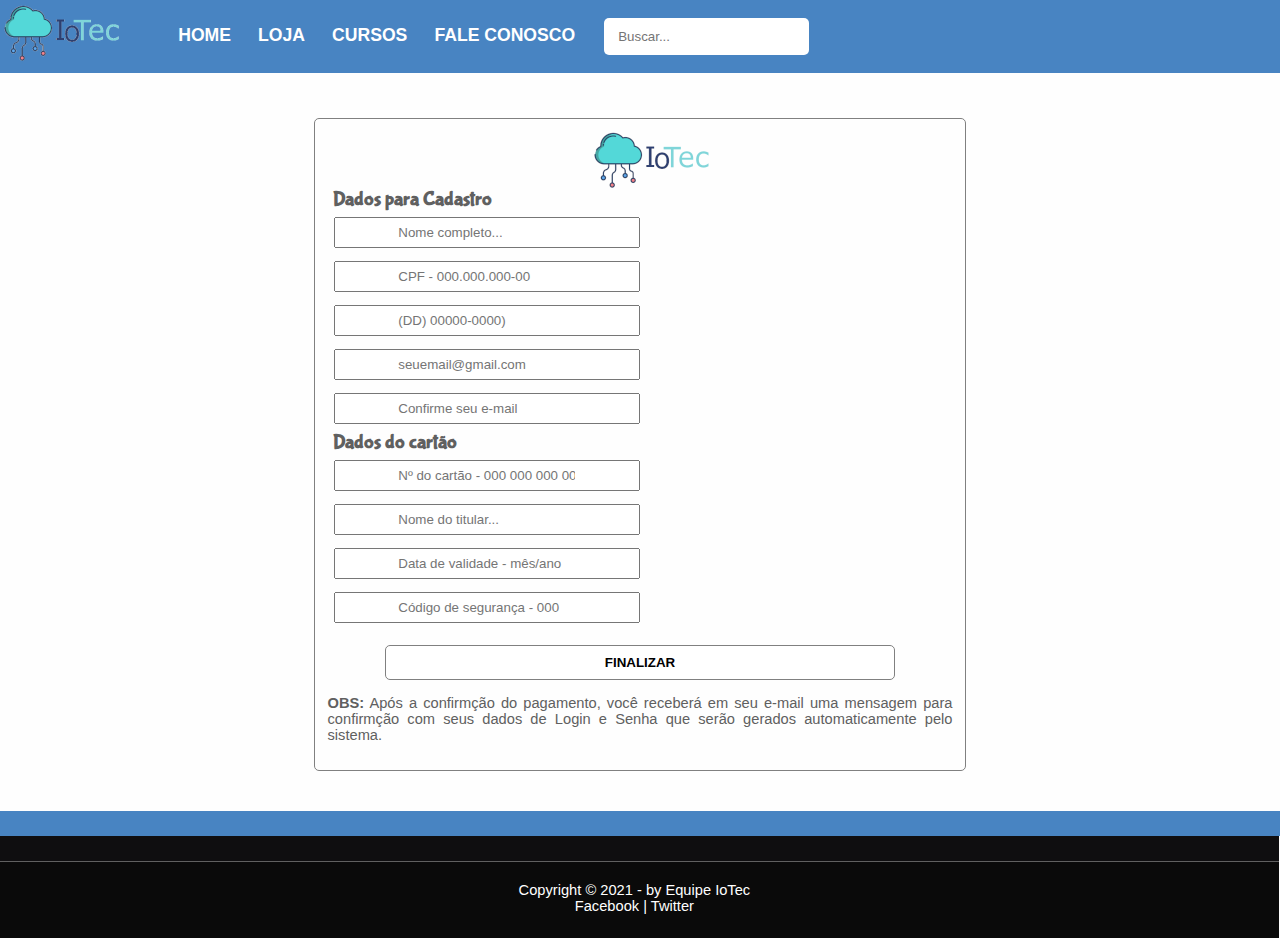
<file: IoTec/pagamento.html>
<html lang="pt-br">
<head>
	<meta charset="utf-8">
	<link rel="stylesheet" href="css/estilo.css">
	<link rel="stylesheet" href="css/pagamentos.css">
	<title>IoTec - pagamentos</title>

	<link rel="sortcut icon" href="img/logo.png" type="image/x-icon" />

	<script type="text/javascript" src="https://ajax.googleapis.com/ajax/libs/jquery/1.11.1/jquery.min.js"></script>
	<script src="javascript/funcao.js"></script>
</head>
<body>
	<div id="interface">
		<header>
			<div>
				<a href="index.html"><img id="img-sup" src="img/logo-completo-topo.png"></a>
			</div>
			<nav class="menu">
					<ul class="active">
						<li id="img"></li>
						<li class="item-menu"><a href="index.html">Home</a></li>
						<li class="item-menu"><a href="loja.html">Loja</a></li>
						<li class="item-menu"><a href="aulas.html">Cursos</a></li>
						<li class="item-menu"><a href="fale-conosco.html">Fale conosco</a></li>
						<li id="busca">
						<div id="campo-busca">
							<input type="search" id="txtBusca" list="historico" placeholder="Buscar..."/>
						</div></li>
					</ul>
					<a class="icon-menu" href="#">&#9776;</a>
				</div>
			</nav>
		</header>
		<section id="corpo">
			<section id="pagamento">
				<img id="img-apoio" src="img/logo-completo-topo.png"><br>
				<h3 class="indentificacao-campos"> Dados para Cadastro</h3>
				<input id="campo-nome" type="text" name="nome" placeholder="Nome completo...">
				<input class="campo" type="text" name="cpf" placeholder="CPF - 000.000.000-00">
				<input class="campo" type="text" name="telefone" placeholder="(DD) 00000-0000)">
				<input class="campo-email" type="email" name="email" placeholder="seuemail@gmail.com">
				<input class="campo-email" type="email" name="confirma-email" placeholder="Confirme seu e-mail">
				<h3 class="indentificacao-campos"> Dados do cartão</h3>
				<input class="campo" type="text" name="cartao" placeholder="Nº do cartão - 000 000 000 000">
				<input class="campo" type="text" name="nome" placeholder="Nome do titular...">
				<input class="campo" type="Data" name="nome" placeholder="Data de validade - mês/ano">
				<input class="campo" type="text" name="nome" placeholder="Código de segurança - 000">

				<footer id="finalizar-pagamento">
					<button>finalizar</button>
					<p><strong>OBS:</strong> Após a confirmção do pagamento, você receberá em seu e-mail uma mensagem para confirmção com seus dados de Login e Senha que serão gerados automaticamente pelo sistema.</p>
				</footer>
			</section>
			
		</section>
		<footer id="rodape">
			<div id="rodape-inicio"></div>
			<div id="rodape-meio">				
			</div>
			<div id="rodape-final">
				<p>Copyright &copy; 2021 - by Equipe IoTec <br>
				<a href="https://www.facebook.com/facebook" target="_blank">Facebook</a> | 
				<a href="https://twitter.com/twitter" target="_blank">Twitter</a></p>
			</div>
		</footer>
	</div>
</body>
</html>
</file>
<file: IoTec/css/estilo.css>
@charset "UTF-8";

/*Adicionando fontes dentro do projeto*/
@font-face{
	font-family: 'FontLogo';
	src: url("../fonts/bubblegum-sans-regular.otf");
}
@font-face{
	font-family: 'FontMenor';
	src: url("../fonts/TitilliumWeb-Light.ttf");
}
/*-------------------------------------------------------------------*/

/*Configurando tegs do HTML*/
html {
	scroll-behavior: smooth;
}
body{
	background-color: #fefefe;
	font-family: Arial, sans-serif;
	margin: 0px;
	padding: 10px 15px;
}
h2.titulo{
	font-family: 'FontLogo';
	color: #606060;
	font-size: 25pt;
	margin-top: 40px;
	text-align: center;
}
article {
	margin: 0px auto 0px auto;
}
/*---------------------------------------------------------------------*/

/*Configurando cabeçario superior*/
header {
	background-color: #4884c2;
	width: 100%;
	padding-right: 30px;
	margin: -30px 0px -10px -15px;
	position: sticky;
	top: 0;
}
/*---------------------------------------------------------------------*/

/*Configurando cabeçario do menu*/
.icon-menu {
	display:none;
}
#img-sup {
	position: absolute;
	margin-top: 5px;
	justify-content: space-between;
}
.menu{
	display: block;
	margin-top: -55px;
}
.menu ul{
	margin-top: 3%; 
	margin-left: 8%;
	list-style: none;
	text-transform: uppercase;
	font-size: 110%;
}
.menu li{
	display: inline-block;
	margin: 1.5% 1%;
}
.menu a{
	color: #ffffff;
	font-weight: 600;
	text-decoration: none;
}
.menu a:hover{
	color: #606060;
	transition: .5s;
}
#txtBusca {
	border-style: none;
	border-radius: 5px;
	padding: 6% 8% 6% 8%;
}

@media screen and (max-width: 900px) {
	#img-sup {
		margin-left: 10%;
		position: absolute;
		margin-top: 13px;
		justify-content: space-between;
	}
	.menu {
		position:relative;
		display:inline-block;
	}
	.menu ul.active {
		display:none;
	}
	.menu ul {
		width:200%;
		position:absolute;
		top:120%;
		left:0px;
		padding:10px 18px;
		box-shadow:0px 1px 1px rgba(0,0,0,0.15);
		border-radius:3px;
		background:#4884c2;
	}
	.menu ul:after {
		width:0px;
		height:0px;
		position:absolute;
		top:0%;
		left:22px;
		content:'';
		transform:translate(0%, -100%);
		border-left:7px solid transparent;
		border-right:7px solid transparent;
		border-bottom:7px solid #4884c2;
	}
	.menu li {
		margin:5px 0px 5px 0px;
		float:none;
		display:block;
	}
	.menu a {
		display:block;
	}
	.icon-menu {
		margin-top: 100%;
		margin-bottom: -3px;
		padding:18px;
		float:left;
		display:inline-block;
		box-shadow:0px 1px 1px rgba(0,0,0,0.15);
		border-radius:3px;
		background:#4884c2;
		text-shadow:0px 1px 0px rgba(0,0,0,0.5);
		color:#777;
		font-size:20px;
		transition:color linear 0.15s;
	}
	.icon-menu:hover, .icon-menu.active {
		text-decoration:none;
		color:#66a992;
	}
}
/*---------------------------------------------------------------------*/

/*Formatação do Roda Pé do site*/
#rodape-inicio {
	background-color: #4884c2;
	padding: 1%;
	margin-top: 40px;
	margin-left: -20px;
	margin-right: -15px;
}
#rodape-meio {
	background-color: #0f0e10;
	padding: 1%;
	margin-left: -20%;
	margin-right: -1.1%;
}
#rodape-final {
	background-color: #0a0a0a;	
	margin: 0% -10px -5% -2%;
	width: 103.1%;
	padding-bottom: 10px;
	padding-top: 5px;
	clear: both;
	border-top: 1px solid #606060;
}
div#rodape-final p{
	color: #ffffff;
	text-align: center;
}
div#rodape-final a {
	color: #ffffff;
	text-decoration: none;
}
div#rodape-final a:hover {
	color: #606060;
	transition: .5s;
}
/*-------------------------------------------------------------------*/
</file>
<file: IoTec/css/produtos-planos.css>
@charset "UTF-8";

/*Configurando caixa individual dos produtos*/
#produtos {
	margin-left: 10%;
	margin-right: 3%;
}
@media (min-width: 771px){
	section.produto {
		display: inline-block;
		margin: 1% 1.5%;
		width: 20%;
	}
}
@media (min-width: 490px) and (max-width: 770px){
	section.produto {
		display: inline-block;
		margin: 1% 1%;
		width: 30%;
	}
}
.produto:hover, .produto:focus, .produto:active {  
  transform: translateY(-10px);
}
.produto:hover:before, .produto:focus:before, .produto:active:before {
  opacity: 1;
  transform: translateY(10px);
}
.produto img.img-produto{
	margin-top: 5px;	
	position: center;
	border: .5px solid gray;
	border-radius: 3%;
	width: 100%;
	height: 100%;
	object-fit: fill;
}
.produto h3{
	margin-bottom: -200;
	text-align: center;
	font-weight: bold;
	font-size: 100%;
	font-family: 'FontMenor';
	margin: 0px;
}
.produto h4{
	font-weight: normal;
	text-align: center;
	font-size: 150%;
	margin: 10px 0px 20px 0px;
}
.produto h5{
	font-weight: normal;
	color: #228B22;
	text-align: center;
	font-size: 88%;
	margin: -15px 0;
}

/*Configurando caixa individual dos planos*/
#planos{
	text-align: center;
}
@media (min-width: 771px){
	.plano {
		display: inline-block;
		margin: 1% 1%;
		border:1px solid gray;
		width: 25%;
	}
}
@media (min-width: 490px) and (max-width: 770px){
	.plano {
		display: inline-block;
		margin: 1% 1%;
		border:1px solid gray;
		width: 40%;
	}
}
#planos h2{
	background-color: #4884c2;
	color: white;
	text-align: center;
	line-height: 2.5;
	font-weight: normal;
	font-size: 185%;
	font-family: 'FontLogo';
	margin: 0%;
}
#planos div.valor{
	text-align: center;
	font-size: 185%;
	margin: 10% 0;
}
#planos ul.detalhes{
	padding: 0px;
	list-style: none;
	margin: 20px 0px;
}
#planos li{
	text-align: center;
	padding: 3px;
	font-size: 15pt;
}
#planos a{
	text-decoration: none;
	color: black;
}
#planos a:hover{
	text-decoration: none;	
	color: white;
	transition: .3s;
}
#planos button{
	background-color: white;
	padding: 3.5% 8% 3.5% 8%;	
	border-style: none;
	border: 1px solid gray;
	border-radius: 5px;
	text-transform: uppercase;
	font-weight: 600;
}
#planos button:hover{
	background-color: #1E90FF; 
	padding: 3.5% 8% 3.5% 8%;
	border-radius: 5px;
	text-transform: uppercase;	
	transition: .3s;
}
#planos footer{
	text-align: center;
	margin: 20px 0;
}
/*---------------------------------------------------------------------*/
</file>
<file: IoTec/css/cursos.css>
@charset "UTF-8";

/*Formatação iframe para as curiosidades na aba "cursos"*/
#curiosidades {
	text-align: center;
}
#curiosidades img{
	text-align: center;
	margin-top: 1%;
	margin-right: 2%;
}

#arduino-spec {
	width: 40%;
	height: 390px;
	border: none;
	overflow: hidden;
	position: relative;
}
#arduino-spec::-webkit-scrollbar {
	display: none;
}
/*---------------------------------------------------------------------*/

/*Formatação corpo das aulas*/
@media (min-width: 771px){
	section.curso {
		display: inline-block;
		margin: 1% 1.5%;
		width: 20%;
	}
}
@media (min-width: 490px) and (max-width: 770px){
	section.curso {
		display: inline-block;
		margin: 1% 1%;
		width: 30%;
	}
}
#cursos {
	margin-left: 10%;
	margin-right: 3%;
}
.curso:hover, .curso:focus, .curso:active {  
  transform: translateY(-10px);
}
.curso:hover:before, .curso:focus:before, .curso:active:before {
  opacity: 1;
  transform: translateY(10px);
}
.descricao-curso {
	font-family: FontMenor, sans-serif; 
	font-size: 120%;
	font-
}
.curso img.img-curso{
	margin-top: 5px;	
	position: center;
	border: .5px solid gray;
	border-radius: 3%;
	width: 100%;
	height: 100%;
	object-fit: fill;
}
.curso h5{
	font-weight: normal;
	color: #228B22;
	text-align: center;
	font-size: 130%;
	margin: -15px 0;
}

/*---------------------------------------------------------------------*/
</file>
<file: IoTec/css/form.css>
@charset "UTF-8";

fieldset {
	margin: 3% 20% 2% 20%;
}
legend {
	font-size: 110%;
	font-style: oblique;
	font-weight: bolder;
}
input {
	padding: 0.75% 10% 0.75% 10%;
}
#sexo {
	margin-left: 0px;
}
</file>
<file: IoTec/css/pagamentos.css>
@charset "UTF-8";

/*Formatação pagina de pagamento*/
#img-apoio {
	margin-left: 42%;
	margin-top: 0%;
}
#pagamento {
	border: 1px solid gray;
	border-radius: 5px;
	margin: auto;
	margin-top: 5%;
	width: 50%;
	padding: 1%;
}
input {
	padding: 1% 10% 1% 10%;
	margin: 1%;
}
/*#campo-nome {
	padding: 1% 20% 1% 20%;
	margin: 1%; 
}
.campo-email {
	padding: 1% 20% 1% 20%;
	margin: 1%; 
}*/
.indentificacao-campos {
	font-family: 'FontLogo';
	font-size: 15pt;
	color: #606060;
	margin-top: 0px;	
	margin-left: 5px;
	margin-bottom: 0px;
}
#finalizar-pagamento {
	text-align: center;
}
#finalizar-pagamento button{
	background-color: #ffffff;
	margin-top: 15px;
	border-style: none;
	border: 1px solid gray;
	border-radius: 5px;
	padding: 1.5% 35% 1.5% 35%;
	text-transform: uppercase;
	font-weight: 700;	
}
#finalizar-pagamento button:hover{
	background-color: #1E90FF;
	color: #ffffff;
	padding: 1.5% 25% 1.5% 25%;
	text-transform: uppercase;
	font-weight: 700;
	transition: .5s; 	
}
footer p{
	font-size: 11pt;
	text-align: justify;
	color: #606060;
}
/*---------------------------------------------------------------------*/
</file>
